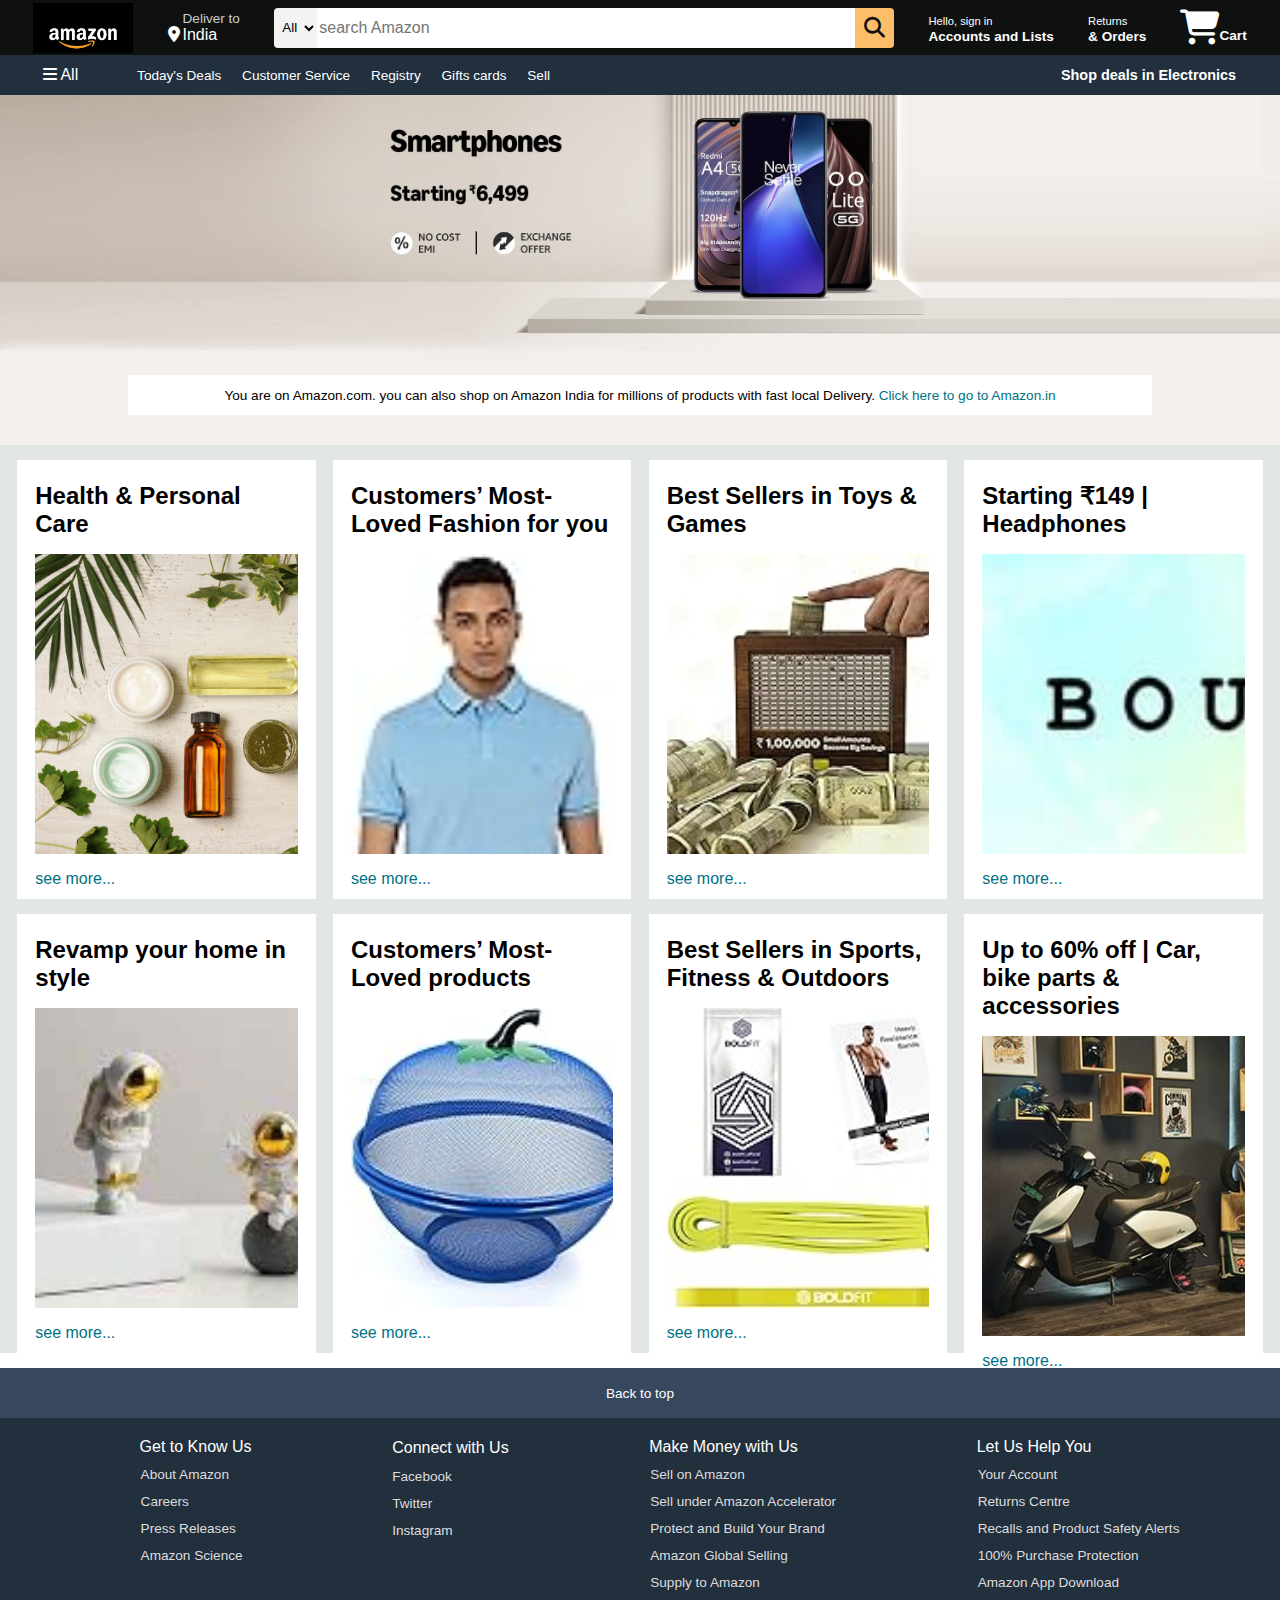
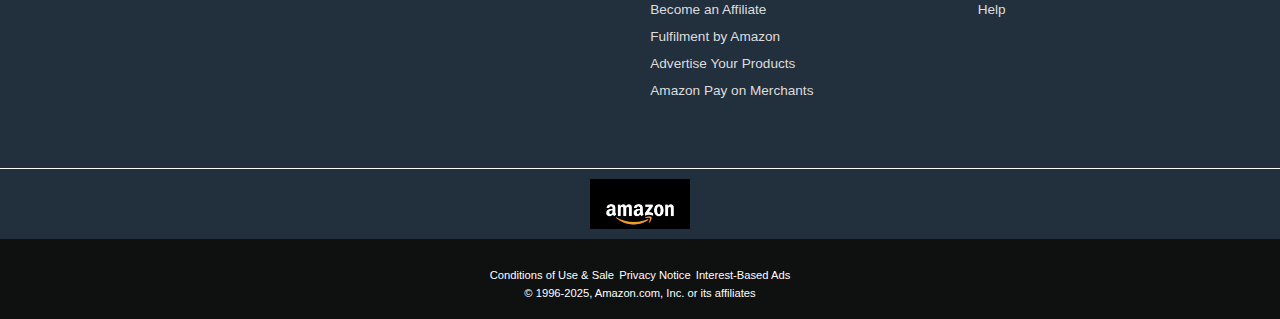
<file: amazon/index.html>
<!DOCTYPE html>
<html lang="en">
    <head>
        <meta charset="UTF-8">
        <meta name="viewport" content="width=<device-width>, initial-scale=1.0">
        <title>Amazon</title>
        <link rel="stylesheet" href="https://cdnjs.cloudflare.com/ajax/libs/font-awesome/6.7.2/css/all.min.css" integrity="sha512-Evv84Mr4kqVGRNSgIGL/F/aIDqQb7xQ2vcrdIwxfjThSH8CSR7PBEakCr51Ck+w+/U6swU2Im1vVX0SVk9ABhg==" crossorigin="anonymous" referrerpolicy="no-referrer" />
        <link rel="stylesheet" href="style.css">
    </head>
    <body>
        <header>
            <div class="navbar">
                <div class="nav-logo border">
                    <div class="logo"></div>
                </div>
                <div class="nav-address border">
                    <p class="add_first">Deliver to</p>
                    <div class="add_icon">
                        <i class="fa-solid fa-location-dot"></i>
                        <p class="add_sec">India</p>
                    </div>
                </div>
                <div class="nav-search border">
                    <select class="search-select">
                        <option>All</option>
                    </select>
                    <input placeholder="search Amazon" class="search-input">
                    <div class="search-icon">
                        <i class="fa-solid fa-magnifying-glass"></i>
                    </div>
                </div>
                <div class="nav-signin border">
                    <p><span>Hello, <a href="login.html"  style="text-decoration: none;" target="_main"><p1>sign in</p1></a></span></p>
                    <p class="nav-sec">Accounts and Lists</p>
                </div>

                <div class="nav-return border">
                    <p><span>Returns</span></p>
                    <p class="nav-sec">& Orders</p>
                </div>
                <div class="nav-cart border">
                    <i class="fa-solid fa-cart-shopping"></i>
                    <p class="icon-first">Cart</p>
                </div>
            </div>
            <div class="panel">
                <div class="panel-all">
                    <i class="fa-solid fa-bars"></i>
                    All
                </div>
                <div class="panel-ops">
                    <p class="border">Today's Deals</p>
                    <p class="border">Customer Service</p>
                    <p class="border">Registry</p>
                    <p class="border">Gifts cards</p>
                    <p class="border">Sell</p>
                </div>
                <div class="panel-deals border">
                    Shop deals in Electronics
                </div>
            </div>
            
        </header>
        <div class="hero-section">
            <div class="hero-msg">
                <p>You are on Amazon.com. you can also shop on Amazon India for millions of products with fast local Delivery. <a >Click here to go to Amazon.in</a></p>
            </div>
        </div>
        <div class="shop-section">
            <div class="box1 box">
                <div class="box-content">
                    <h2>Health & Personal Care</h2>
                    <div class="box-img" style="background-image: url('box1.jpg');  background-size: cover;"></div>
                    <p>see more...</p>
                </div>
            </div>
            <div class="box2 box">
                <div class="box-content">
                    <h2>Customers’ Most-Loved Fashion for you</h2>
                    <div class="box-img"                     style="background-image: url('box2.jpg');  background-size: cover;"></div>
                    <p>see more...</p>
                </div>
            </div>    
            <div class="box3 box">
                <div class="box-content">
                    <h2>Best Sellers in Toys & Games</h2>
                    <div class="box-img"             style="background-image: url('box3.jpg');  background-size: cover;"></div>
                    <p>see more...</p>
                </div>    
            </div>
            <div class="box4 box">
                <div class="box-content">
                    <h2>Starting ₹149 | Headphones</h2>
                    <div class="box-img"             style="background-image: url('box4.jpg');  background-size: cover;"></div>
                    <p>see more...</p>
                </div>    
            </div>
            <div class="box5 box">
                <div class="box-content">
                    <h2>Revamp your home in style</h2>
                    <div class="box-img"             style="background-image: url('box5.jpg');  background-size: cover;"></div>
                    <p>see more...</p>
                </div>
            </div>
            <div class="box6 box">
                <div class="box-content">
                    <h2>Customers’ Most-Loved products</h2>
                    <div class="box-img"                     style="background-image: url('box6.jpg');  background-size: cover;"></div>
                    <p>see more...</p>
                </div>
            </div>    
            <div class="box7 box">
                <div class="box-content">
                    <h2>Best Sellers in Sports, Fitness & Outdoors</h2>
                    <div class="box-img"             style="background-image: url('box7.jpg');  background-size: cover;"></div>
                    <p>see more...</p>
                </div>    
            </div>
            <div class="box8 box">
                <div class="box-content">
                    <h2>Up to 60% off | Car, bike parts & accessories</h2>
                    <div class="box-img"             style="background-image: url('box8.jpg');  background-size: cover;"></div>
                    <p>see more...</p>
                </div>    
            </div>
        </div>
        <footer>
            <div class="font-panel1">
                Back to top
            </div>
            <div class="foot-panel2">
                <ul>
                    <p>Get to Know Us</p>
                    <a class="border">About Amazon</a>
                    <a class="border">Careers</a>
                    <a class="border">Press Releases</a>
                    <a class="border">Amazon Science</a>
                </ul>
                <ul><p class="border">Connect with Us</p>
                    <a class="border">Facebook</a>
                    <a class="border">Twitter</a>
                    <a class="border">Instagram</a>
                </ul>
                <ul><p>Make Money with Us</p>
                    <a class="border">Sell on Amazon</a>
                    <a class="border">Sell under Amazon Accelerator</a>
                    <a class="border">Protect and Build Your Brand</a>
                    <a class="border">Amazon Global Selling</a>
                    <a class="border" >Supply to Amazon</a>
                    <a class="border">Become an Affiliate</a>
                    <a class="border">Fulfilment by Amazon</a>
                    <a class="border">Advertise Your Products</a>
                    <a class="border">Amazon Pay on Merchants</a>
                </ul>
                <ul><p>Let Us Help You</p>
                    <a class="border">Your Account</a>
                    <a class="border">Returns Centre</a>
                    <a class="border">Recalls and Product Safety Alerts</a>
                    <a class="border">100% Purchase Protection</a>
                    <a class="border">Amazon App Download</a>
                    <a class="border">Help</a>
                </ul>
            </div>
            <div class="foot-panel3">
                <div class="logo"></div>
            </div>
            <div class="foot-panel4 ">
                <div class="pages">
                    <a class="border">Conditions of Use & Sale</a>
                    <a class="border">Privacy Notice</a>
                    <a class="border">Interest-Based Ads</a>
                </div>
                <div class="copyright">
                    <p class="border">© 1996-2025, Amazon.com, Inc. or its affiliates</p>
                </div>
            </div>
        </footer>
    </body>
</html>
</file>
<file: amazon/style.css>
*{
    margin: 0;
    font-family: Arial, Helvetica, sans-serif;
    border: border-box;
}

.navbar{
    height: 55px;
    background-color: #0f1111;
    color: white;
    display: flex;
    align-items: center;
    justify-content: space-evenly;
}


.nav-logo{
    height: 50px;
    width: 100px;
}

.logo{
    background-image: url("amazon_logo.webp");
    background-size: cover;
    height: 50px;
    width: 100%;
}

.border{
    border: 1.5px solid transparent;
}

.border:hover{
    border:1.5px solid white;
}

/* box 2 */
.add_first{
    color: #cccccc;
    font-size: 0.85rem;
    margin-left: 15px;
}

.add_sec{
    font-size: 1rem;
    margin-left: 3px;
    
}

.nav-icon{
    display: flex;
    align-items: center;
}

.add_icon{
    display: flex;
}

/** box 3 **/

.nav-search{
    display: flex;
    justify-content: space-evenly;
    width: 620px;
    height: 40px;
    border-radius: 4px;

}

.search-select{
    background-color: #f3f3f3;
    width: 50px;
    text-align: center;
    border-top-left-radius: 4px;
    border-bottom-left-radius: 4px;
    border: none;
}

.search-input{
    width: 100%;
    font-size: 1rem;
    border: none;
}

.search-icon{
    width: 45px;
    display: flex;
    justify-content: center;
    align-items: center;
    font-size: 1.3rem;
    background-color: #febd68;
    border-top-right-radius: 4px;
    border-bottom-right-radius: 4px;
    color: #0f1111;
}

.nav-search:hover{
    border: 2px solid #febd68;;
}

/* box 4 */

p1{
    color: white;
}

span{
    font-size: 0.7rem;
}

.nav-sec{
    font-size: 0.85rem;
    font-weight: 700;
}

/* box 5 */


.nav-cart i{
    font-size: 35px;
}

.icon-first{
    margin-top: 15px;
}

.nav-cart{
    display: flex;
    justify-content: center;
    align-items: center;
    font-size: 0.85rem;
    font-weight: 700;
}

/* panel */

.panel{
    height: 40px;
    background-color: #222f3d;
    display: flex;
    color: white;
    align-items: center;
    justify-content: space-evenly;
}

.panel-ops p{
    display: inline;
    margin-left: 15px;
}

.panel-ops{
    width: 70%;
    font-size: 0.85rem;
}

.panel-deals{
    font-size: 0.9rem;
    font-weight: 700;
}

.hero-section{
    background-image: url(hero-image.jpg);
    background-size: cover;
    
    height: 350px;
    display: flex;
    justify-content: center;
    align-items: flex-end;
}

.hero-msg{
    height: 40px;
    background-color: white;
    color: black;
    display: flex;
    align-items: center;
    justify-content: center;
    font-size: 0.85rem;
    width: 80%;
    margin-bottom: 30px;
}


.hero-msg a{
    color: #007185;
}

/* box */

.shop-section{
    display: flex;
    flex-wrap: wrap;
    justify-content: space-evenly;
    background-color: #e2e7e6;
}

.box{
    border: 2px solid transparent;
    height: 400px;
    width: 23%;
    background-color: white;
    padding: 20px 0px 15px;
    margin-top: 15px;
}

.box-img{
    height: 300px;
    background-size: cover;
    margin-top: 1rem;
    margin-bottom: 1rem;
}

.box-content{
    margin-left: 1rem;
    margin-right: 1rem;
}

.box-content p{
    color: #007185;
}

/* footer */
footer{
    margin-top: 15px;
}

.font-panel1{
    background-color: #37475e;
    color: white;
    height: 50px;
    display: flex;
    justify-content: center;
    align-items: center;
    font-size: 0.85rem;
}

.foot-panel2{
    background-color: #222f3d;
    color: white;
    height: 350px;
    display: flex;
    justify-content: space-evenly;
}

ul p{
    margin-top: 20px;
}


ul a{
    display: block;
    font-size: 0.85rem;
    margin-top: 10px;
    color: #dddddd;
    
}

.foot-panel3{
    background-color: #222f3d;
    color: white;
    border-top: 0.5px solid white;
    height: 70px;
    display: flex;
    justify-content: center;
    align-items: center;
}
.logo{
    background-image: url("amazon_logo.webp");
    background-size: cover;
    height: 50px;
    width: 100px;
    
} 


.foot-panel4{
    background-color: #0f1111;
    color: white;
    height: 80px;
    font-size: 0.7rem;
    text-align: center;
    /* display: flex;
    justify-content: center;
    align-items: center; */
   
}

.pages{
    padding-top: 30px;
}

.copyright{
    padding-top: 5px;
}
</file>
